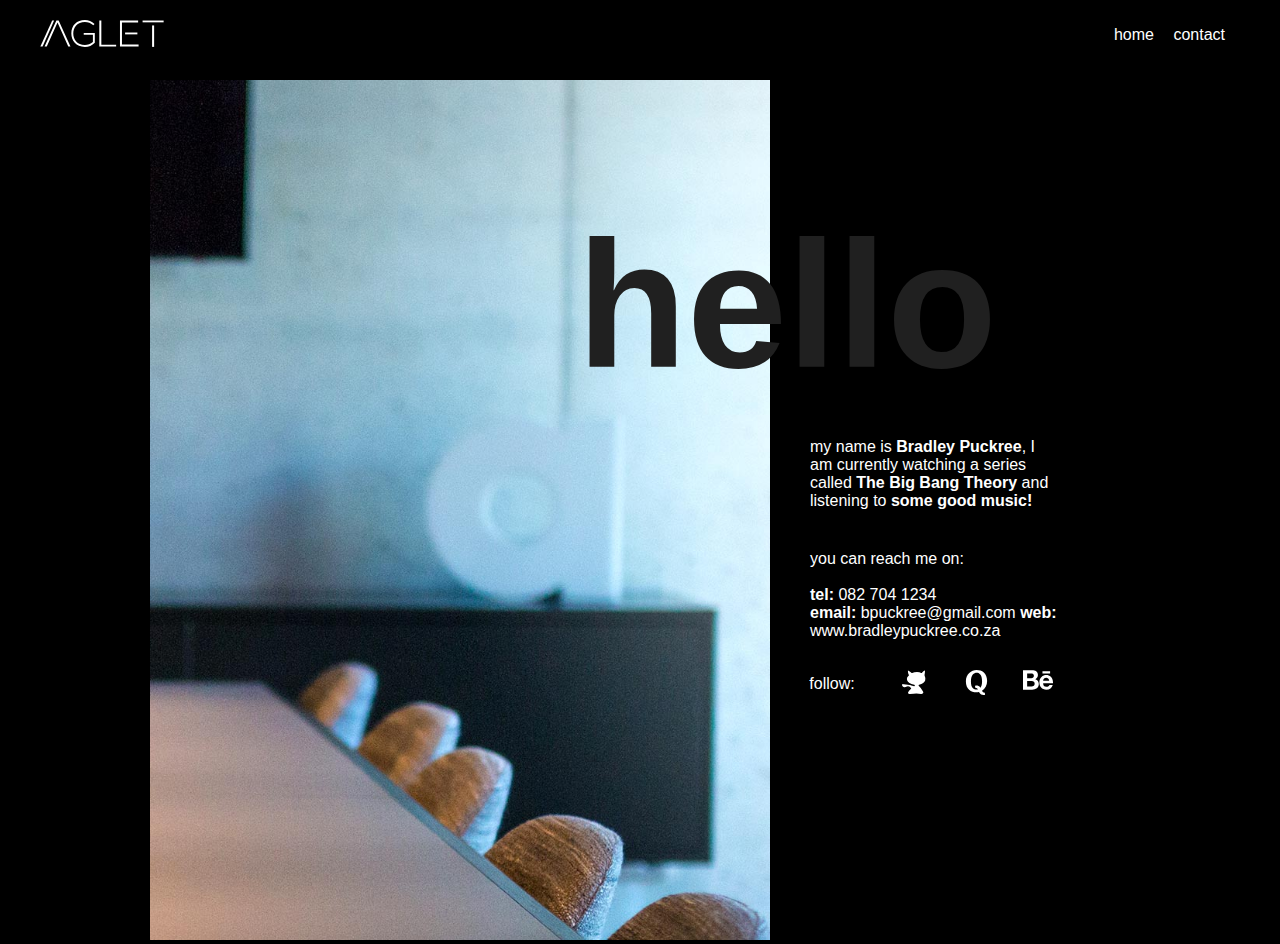
<file: contact.html>
<!DOCTYPE html>
<html lang="en">
  <head>
    <meta charset="utf-8" />
    <meta http-equiv="x-ua-compatible" content="ie=edge" />
    <meta name="viewport" content="width=device-width, initial-scale = 1.0, maximum-scale=1.0, user-scalable=no" /> 
    <?xml version="1.0" encoding="UTF-8" standalone="no"?>
	<meta name="author" content="Bradley Puckree">

    <title>Aglet - Contact Page</title>
    <link rel="stylesheet" href="css/style.css" />
    <link rel="icon" href="assets/images/Aglet_favicon.png" />
  </head>

  <body>
  
  <!---Start Header--->
  
<header class="site-header">
  <div class="site-identity">
     <a href="index.html"><img src="assets/images/aglet_logo.svg" alt="Aglet Logo SVG" /></a>
  </div>  
  <nav class="site-navigation">
  
<ul>
  <li><a href="index.html">home</a></li>
  <li><a href="contact.html">contact</a></li>
</ul>
	
  </nav>
</header>

<!---End Header--->

<!---Start Content--->

<div class="wrap">

 <div class="inner">
   <img class="contact-image-left" src="assets/images/contact-image.jpg">
 </div>

 <div class="inner">

<div class="contact-page-text">

<h1 class="main-header">

<div class="Background">
  <h1 class="SlidingText">hello</h1>
</div>

</h1>

<div class="secondary-text">
my name is <strong>Bradley Puckree</strong>, 
I am currently watching 
a series called <strong>The Big Bang Theory</strong> 
and listening to <strong>some good music!</strong>
</div>

<div class="secondary-text">
you can reach me on:<br><br>
<strong>tel:</strong><a href="tel:082 704 1234"> 082 704 1234</a><br>
<strong>email:</strong><a href="mailto:bpuckree@gmail.com"> bpuckree@gmail.com</a>
<strong>web:</strong><a href="http://bradleypuckree.co.za/" target="_blank"> www.bradleypuckree.co.za</a>
</div>

<div class="social-container">
  <div class="item">
    <p class="follow-text">follow:</p>
  </div>

  <div class="item">
<a href="https://github.com/Bradleypuckree" target="_blank">
   <svg class="follow-icon" width="35" height="35" viewBox="0 0 24 24" fill="white" xmlns="http://www.w3.org/2000/svg">
<path d="M11.7444 14C5.13962 13 5.64768 8.5 7.67987 7C7.27882 6.39155 6.66375 4 7.1718 3.00001C8.18792 3.5 9.55173 4.23944 10.2202 5C12.2524 4 15.3007 4 16.8249 5C17.226 4.18873 18.6968 3.42254 19.3652 3C19.9668 3.60845 19.5323 5.98592 19.3652 7C20.3678 9.19718 20.8894 12.5 15.3007 14C16.1273 14.6688 17.4571 16.2652 18.3819 18.0893C19.0373 19.3821 17.7844 20.5701 16.3571 20.3176C15.3606 20.1413 14.2545 20 13.2685 20C12.0745 20 10.494 20.2071 9.12617 20.4329C7.71155 20.6663 6.56735 19.4472 7.29296 18.2106C7.81974 17.3128 8.48393 16.4725 9.20408 16C8.95342 15.662 7.9605 14.6887 6.15574 15.5C3.89979 16.5141 2.60607 14.2676 3.10739 13" stroke="black" stroke-linecap="round" stroke-linejoin="round"/>
</svg>
</a>
  </div>

  <div class="item">
<a href="https://www.quora.com/profile/Bradley-Puckree" target="_blank">
<svg class="follow-icon-quora" width="25" height="25" viewBox="0 0 17 20" version="1.1" xmlns="http://www.w3.org/2000/svg" xmlns:xlink="http://www.w3.org/1999/xlink">
<g id="Dribbble-Light-Preview" transform="translate(-141.000000, -7439.000000)" fill="white">
            <g id="icons" transform="translate(56.000000, 160.000000)">
                <path d="M94.6307159,7294.53993 C94.2430139,7294.63693 93.8504042,7294.67493 93.4715358,7294.67493 C91.455485,7294.67493 89.0409353,7293.78793 89.0409353,7288.25196 C89.0409353,7282.71798 91.5693418,7281.18899 93.5853926,7281.18899 C95.6014434,7281.18899 97.9453233,7282.50598 97.9453233,7288.04196 C97.9453233,7290.55095 97.4437644,7292.14594 96.7076212,7293.14293 C96.695843,7293.14393 96.6870092,7293.14093 96.6870092,7293.14093 C95.0105658,7290.93694 92.8355081,7291.46494 92.3143187,7291.70494 C92.3143187,7291.70494 92.3800808,7292.20994 92.5184758,7293.12893 C93.6688222,7293.12793 94.2390878,7293.73593 94.6366051,7294.52093 C94.632679,7294.52993 94.6307159,7294.53993 94.6307159,7294.53993 M97.9090069,7295.59792 C97.9090069,7295.59792 97.91097,7295.59192 97.912933,7295.58492 C100.362818,7294.03693 102,7291.21394 102,7287.83196 C102,7281.31499 97.8579677,7279 93.5274827,7279 C89.4413972,7279 85,7282.27098 85,7287.95696 C85,7294.47393 89.1420323,7296.86392 93.4734988,7296.86392 C94.1546767,7296.86392 94.816224,7296.78092 95.4512702,7296.62592 C95.4512702,7296.62592 95.4610855,7296.62992 95.4669746,7296.63092 C97.1738453,7299.7369 99.7159931,7298.98591 100.371651,7298.74091 C100.371651,7298.74091 100.283314,7298.19391 100.129215,7297.17592 C98.903291,7297.14392 98.356582,7296.51692 97.9090069,7295.59792" id="quora-[#172]"></path>
            </g>
        </g>
</svg>  
</a>
  </div>

  <div class="item">
<a href="https://www.behance.net/bradleypucdc29" target="_blank">
<svg class="follow-icon" id="behance-icon" width="30" height="30" viewBox="0 0 20 13" version="1.1" xmlns="http://www.w3.org/2000/svg" xmlns:xlink="http://www.w3.org/1999/xlink">
<g id="Dribbble-Light-Preview" transform="translate(-100.000000, -7482.000000)" fill="white">
            <g id="icons" transform="translate(56.000000, 160.000000)">
                <path d="M56.981,7324.11726 L62.069,7324.11726 L62.069,7322.65997 L56.981,7322.65997 L56.981,7324.11726 Z M59.489,7327.04322 C58.354,7327.04322 57.492,7327.74656 57.409,7329.04584 L61.481,7329.04584 C61.205,7327.50385 60.52,7327.04322 59.489,7327.04322 L59.489,7327.04322 Z M59.648,7333.06968 C60.696,7333.06968 61.465,7332.40764 61.622,7331.84992 L63.826,7331.84992 C63.196,7333.86701 61.895,7335 59.559,7335 C56.578,7335 54.905,7332.87964 54.905,7330.06626 C54.905,7323.44077 64.465,7323.20323 63.985,7330.68491 L57.409,7330.68491 C57.473,7332.20418 58.1,7333.06968 59.648,7333.06968 L59.648,7333.06968 Z M49.73,7332.77842 C50.933,7332.77842 51.775,7332.31572 51.775,7331.06705 C51.775,7329.77191 51.031,7329.21006 49.782,7329.21006 L46.768,7329.21006 L46.768,7332.77842 L49.73,7332.77842 Z M49.571,7327.26218 C50.572,7327.26218 51.263,7326.79638 51.263,7325.71399 C51.263,7324.57377 50.459,7324.22158 49.36,7324.22158 L46.768,7324.22158 L46.768,7327.26218 L49.571,7327.26218 L49.571,7327.26218 Z M49.924,7322 C52.295,7322 53.943,7322.7839 53.943,7325.22237 C53.943,7326.42973 53.458,7327.32931 52.233,7327.93557 C53.801,7328.40137 54.543,7329.62422 54.543,7331.23127 C54.543,7333.78232 52.52,7335 50.1,7335 L44,7335 L44,7322 L49.924,7322 Z" id="behance-[#163]"></path>
            </g>
        </g>
</svg>
</a>
  </div>  
</div>

</div>

</div>

</div>

<!---End Content--->

  </body>
</html>
</file>
<file: css/style.css>
/* Variables */
/* General */
body {
  background-color: #000;
  margin: 0;
  font-family: Helvetica, sans-serif;
  overflow: hidden; }

a {
  text-decoration: none;
  color: #fff; }

.site-navigation li {
  position: relative;
  display: inline-block;
  color: #fff;
  padding: 0 15px 0 0;
  cursor: pointer; }

small {
  color: #4a4a4a;
  position: relative;
  top: -10px;
  font-size: 12px;
  padding: 0 0 0 40px; }

/* Header Area*/
.site-header {
  padding: 20px 40px 20px 40px; }
  .site-header::after {
    content: "";
    display: table;
    clear: both; }

/* Header Branding */
.site-identity {
  float: left; }
  .site-identity h1 {
    font-size: 1.5em;
    margin: .7em 0 .3em 0;
    display: inline-block; }
  .site-identity img {
    max-width: 40%;
    float: left;
    margin: 0 10px 0 0; }

/* Header Navigation */
.site-navigation {
  float: right;
  margin: -10px 0 0 0; }
  .site-navigation li {
    position: relative;
    display: inline-block;
    color: #fff;
    padding: 0 15px 0 0;
    cursor: pointer; }
    .site-navigation li:after {
      content: "";
      position: absolute;
      left: 0;
      top: 100%;
      width: 0;
      height: 2px;
      background-color: #fff;
      transition: width .3s ease-in-out; }
    .site-navigation li:hover:after {
      width: 75%; }

/* 2 Column Layout For Contact Page */
.wrap {
  display: flex;
  justify-content: space-between; }

.inner {
  width: calc(50% - 1.25em);
  /* First Column */ }
  .inner img {
    max-width: 100%; }
  .inner .contact-image-left {
    margin: 0 0 0 150px; }

/* Second Column */
.contact-page-text .main-header {
  color: #202020;
  font-size: 14.0625vw;
  position: relative;
  left: -90px; }
.contact-page-text .secondary-text {
  color: #fff;
  position: relative;
  left: 150px;
  top: -90px;
  width: 250px;
  margin-top: 40px; }
  .contact-page-text .secondary-text .secondary-text-details {
    color: #fff;
    position: relative;
    left: 150px;
    top: -90px;
    width: 230px;
    margin-top: 40px; }

/* Social Media Columns Secondary Text - Column Two */
.follow-icon {
  position: relative;
  top: -10px; }

.follow-icon-quora {
  position: relative;
  top: -5px; }

.social-container {
  display: flex;
  flex-wrap: wrap;
  justify-content: center;
  position: relative;
  top: -55px;
  left: -25px; }
  .social-container .title {
    text-align: center;
    width: 10%; }

.item {
  padding: 0;
  text-align: center;
  width: 10%;
  color: #fff; }
  .item .follow-text {
    color: #fff;
    margin: 0 0 0 -40px; }
    .item .follow-text p {
      display: block;
      max-width: 10%;
      color: #fff; }

/* Home Page Video Slider */
.wrapper {
  width: 100%;
  margin-top: 200px; }

.carousel {
  width: 100%;
  cursor: pointer; }
  .carousel.dragging {
    cursor: grabbing; }
  .carousel--wrap {
    white-space: nowrap; }
  .carousel--item {
    display: inline-block;
    width: 30vw;
    padding: 0;
    user-select: none; }
    .carousel--item figure {
      position: relative;
      z-index: 1;
      display: block;
      height: 0;
      padding-bottom: 56.25%;
      overflow: hidden;
      margin: 0 0 0 0; }
      .carousel--item figure img {
        position: absolute;
        z-index: 1;
        height: 100%;
        width: 100%;
        object-fit: cover;
        vertical-align: middle;
        transform-origin: center; }
    .carousel--item h2 {
      z-index: 1;
      bottom: 1.8vw;
      font-size: 1.5vw;
      bottom: 1vw;
      color: #fff;
      padding: 0 0 0 40px; }
  .carousel--progress {
    position: relative;
    z-index: 2;
    bottom: 2vw;
    top: 40px;
    width: 20vw;
    height: 2px;
    background: #4a4a4a;
    margin-left: 38.07094%;
    cursor: col-resize; }
    .carousel--progress-bar {
      position: absolute;
      z-index: 1;
      top: 0;
      left: 0;
      width: 100%;
      height: 100%;
      background: #a5a7ac;
      transform: scaleX(0);
      transform-origin: 0% 0%; }

/*Blur Other Carousel Items - Hover Effect*/
.carousel--wrap.carousel--item:hover {
  opacity: .5; }

.carousel--wrap .carousel--item {
  background-color: black;
  margin: 2px; }

.carousel--wrap:hover .carousel--item:not(:hover) {
  opacity: .5; }

/*Animate Text on Contact Page*/
.SlidingText {
  position: relative;
  top: 50%;
  left: -15%;
  margin: 0;
  text-align: center;
  animation: slidingText 6s ease-out;
  transition-timing-function: cubic-bezier(0, 1.5, 0.5, 1);
  font-size: 14.0625vw; }

@keyframes slidingText {
  0% {
    transform: translateX(-1000px) skew(0deg, 0deg); }
  10% {
    transform: translateX(-100%) skew(0deg, 0deg); }
  20% {
    transform: skew(0deg, 0deg); }
  30% {
    transform: translateX(7.5px) skew(-35deg, 0deg); }
  35% {
    transform: translateX(5px) skew(-25deg, 0deg); }
  40% {
    transform: translateX(2.5px) skew(-15deg, 0deg); }
  45% {
    transform: translateX(-2.5px) skew(15deg, 0deg); }
  50% {
    transform: translateX(-5px) skew(25deg, 0deg); }
  55% {
    transform: translateX(-2.5px) skew(15deg, 0deg); }
  60% {
    transform: translateX(2.5px) skew(-15deg, 0deg); }
  65% {
    transform: translateX(5px) skew(-25deg, 0deg); }
  70% {
    transform: translateX(2.5px) skew(-15deg, 0deg); }
  /*70% { transform: translateX(-1px) skew(7.5deg, 0deg); }  */
  80% {
    transform: translateX(1px) skew(-7.5deg, 0deg); }
  90% {
    transform: translateX(0px) skew(0deg, 0deg); }
  100% {
    transform: translateX(0px); } }
/*Rotate Social Media Icons*/
.follow-icon {
  -webkit-transition: -webkit-transform 0.8s ease-in-out;
  transition: transform 0.8s ease-in-out; }

.follow-icon:hover {
  -webkit-transform: rotate(360deg);
  transform: rotate(360deg); }

.follow-icon-quora {
  -webkit-transition: -webkit-transform 0.8s ease-in-out;
  transition: transform 0.8s ease-in-out; }

.follow-icon-quora:hover {
  -webkit-transform: rotate(360deg);
  transform: rotate(360deg); }

/*Responsive - Home Page - Mobile and Tablet*/
/*Mobile*/
@media only screen and (max-width: 400px) {
  body {
    overflow-x: visible;
    overflow-y: visible; }

  .wrapper {
    width: 100%;
    margin-top: 20px !important; }

  .site-navigation {
    float: right;
    margin: -40px 0 0 0; }

  .carousel--item h2 {
    z-index: 1;
    bottom: 1.8vw;
    font-size: 24px;
    bottom: 1vw;
    color: #fff;
    padding: 0 0 0 30px;
    top: -170px !important;
    position: relative; }

  small {
    position: relative !important;
    top: -190px !important;
    font-size: 12px; }

  .carousel--wrap {
    white-space: nowrap;
    width: 400px !important;
    margin-top: -30px; }

  .carousel--item {
    width: 400px !important;
    height: 360px; }

  .carousel--progress {
    position: relative;
    z-index: 2;
    bottom: 2vw;
    top: 40px;
    width: 20vw;
    height: 2px;
    background: #4a4a4a;
    margin-left: 38.07094%;
    cursor: col-resize;
    display: none; } }
/*Tablet*/
@media only screen and (max-width: 800px) {
  body {
    overflow: visible; }

  .wrapper {
    width: 100%;
    margin-top: -10px; }

  .carousel--item h2 {
    z-index: 1;
    bottom: 1.8vw;
    font-size: 6.03125vw;
    bottom: 1vw;
    color: #fff;
    padding: 0 0 0 30px;
    top: -400px;
    position: relative; }

  small {
    color: white;
    position: relative;
    top: -440px;
    font-size: 2.38542vw;
    padding: 0 0 0 30px; }

  .carousel--wrap {
    white-space: nowrap;
    width: 800px; }

  .carousel--item {
    display: block;
    padding: 0;
    user-select: none;
    margin-bottom: -165px !important;
    width: 800px; }

  .carousel--progress {
    position: relative;
    z-index: 2;
    bottom: 2vw;
    top: 40px;
    width: 20vw;
    height: 2px;
    background: #4a4a4a;
    margin-left: 38.07094%;
    cursor: col-resize;
    display: none; } }
/*Responsive - Contact Page - Mobile and Tablet*/
/*Mobile*/
@media only screen and (max-width: 400px) {
  .inner .contact-image-left {
    margin: 0 0 0 -20px; }

  .SlidingText {
    position: relative;
    top: -55px !important;
    left: -25% !important; }

  .contact-page-text .secondary-text {
    color: #fff;
    position: relative;
    margin: 0;
    width: 220px;
    margin-top: 20px;
    font-size: 13px; }

  .contact-page-text .main-header {
    color: #202020;
    font-size: 14.0625vw;
    position: relative;
    left: -90px;
    margin-bottom: 60px; }

  .social-container {
    top: -95px !important;
    left: -65px !important; }

  .follow-icon-quora {
    position: relative;
    top: -5px;
    left: 20px; }

  #behance-icon {
    position: relative;
    top: -7px;
    left: 40px; }

  .item .follow-text {
    color: #fff;
    margin: 0 0 0 -50px;
    font-size: 13px; } }
/*Tablet*/
@media only screen and (max-width: 800px) {
  .inner .contact-image-left {
    margin: 0 0 0 -20px; }

  .SlidingText {
    position: relative;
    top: -80px;
    left: -35%;
    margin: 0;
    text-align: center;
    animation: slidingText 6s ease-out;
    transition-timing-function: cubic-bezier(0, 1.5, 0.5, 1);
    font-size: 21.0625vw;
    color: #202020; }

  .contact-page-text .secondary-text {
    color: #fff;
    position: relative;
    left: -45px;
    top: -130px;
    width: 220px;
    margin-top: 20px;
    font-size: 13px; }

  .contact-page-text .main-header {
    color: #202020;
    font-size: 14.0625vw;
    position: relative;
    left: -90px;
    margin-bottom: 60px; }

  .social-container {
    display: flex;
    flex-wrap: wrap;
    justify-content: center;
    position: relative;
    top: -100px;
    left: -135px; }

  .follow-icon-quora {
    position: relative;
    top: -5px;
    left: 20px; }

  #behance-icon {
    position: relative;
    top: -7px;
    left: 40px; }

  .item .follow-text {
    color: #fff;
    margin: 0 0 0 -50px;
    font-size: 13px; } }

/*# sourceMappingURL=style.css.map */
</file>
